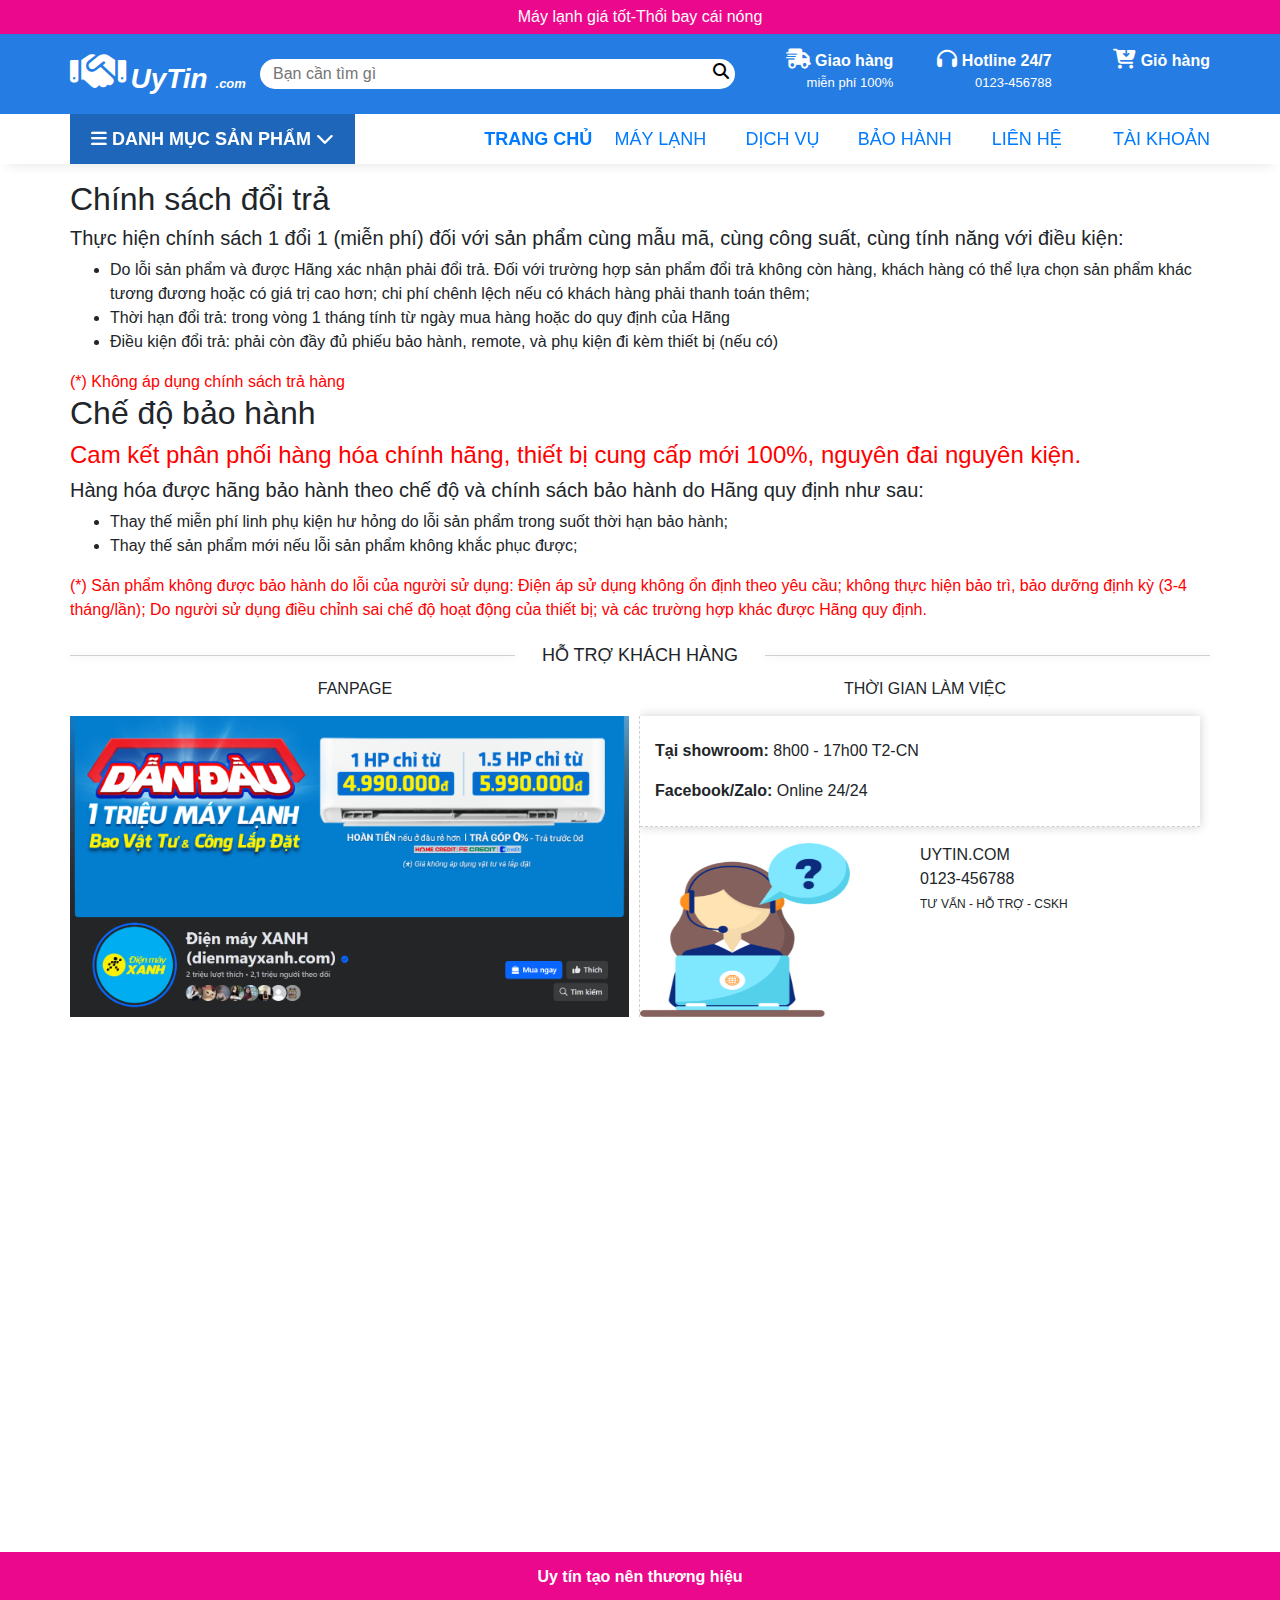
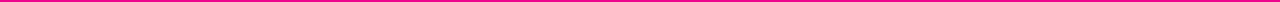
<file: html/bao-hanh.html>
<!DOCTYPE html>
<html lang="en">

<head>
    <meta charset="UTF-8">
    <meta name="viewport" content="width=device-width, initial-scale=1.0">
    <title>Document</title>
    <link rel="stylesheet" href="../css/bootstrap.min.css">
    <script src="../js/jquery-3.7.1.min.js"></script>
    <script src="../js/bootstrap.min.js"></script>
    <script src="../js/bootstrap.bundle.js"></script>
    <link rel="stylesheet" href="../css/style.css">
    <!-- icon -->
    <link rel="stylesheet" href="https://cdnjs.cloudflare.com/ajax/libs/font-awesome/6.5.2/css/all.min.css">
</head>

<body>
    <div class="header row">
        <div class="row title">Máy lạnh giá tốt-Thổi bay cái nóng</div>
        <div class="row main">
            <div class="container">
                <div class="row">
                    <div class="col-2 logo">
                        <i class="fa-regular fa-handshake"></i>
                        <a href="#">UyTin <span>.com</span></a>
                    </div>
                    <div class="col-5 search">
                        <form action="" class="w-100">
                            <input type="text" placeholder="Bạn cần tìm gì">
                            <button type="submit"><i class="fa-solid fa-magnifying-glass"></i></button>
                        </form>
                    </div>
                    <div class="col-5 desc">
                        <div class="row">
                            <ul class="w-100 navbar- nav">
                                <li class="item col-4">
                                    <i class="fa-solid fa-truck-fast"></i>
                                    <span>Giao hàng</span>
                                    <p>miễn phí 100%</p>
                                </li>
                                <li class="item col-4">
                                    <i class="fa-solid fa-headphones"></i>
                                    <span>Hotline 24/7</span>
                                    <p>0123-456788</p>
                                </li>
                                <li class="item col-4">
                                    <i class="fa-solid fa-cart-arrow-down"></i>
                                    <span>Giỏ hàng</span>
                                </li>
                            </ul>
                        </div>
                    </div>
                </div>
            </div>
        </div>
    </div>
    </div>
    <div class="row menu">
        <div class="container">
            <div class="row">
                <div class="col-3 menu-1">
                    <i class="fa-solid fa-bars"></i>
                    <span>DANH MỤC SẢN PHẨM</span>
                    <i class="fa-solid fa-chevron-down"></i>
                    <ul class="nav navbar-nav sub-menu1">
                        <li class="nav-item"><a class="nav-link" href="/html/may-lanh-treo-tuong.html">Máy lạnh treo tường</a></li>
                        <li class="nav-item"><a class="nav-link" href="/html/may-lanh-thuong-mai.html">Máy lạnh thương mại</a></li>
                    </ul>
                </div>
                <div class="col-9">
                    <ul class="nav navbar-nav navbar-expand menu-2 w-100">
                        <li class="nav-item"><a href="../html/index.html" class="nav-link">TRANG CHỦ</a></li>
                        <li class="nav-item"><a href="../html/may-lanh.html" class="nav-link">MÁY LẠNH</a></li>
                        <li class="nav-item"><a href="../html/dich-vu.html" class="nav-link">DỊCH VỤ</a></li>
                        <li class="nav-item"><a href="../html/bao-hanh.html" class="nav-link">BẢO HÀNH</a></li>
                        <li class="nav-item"><a href="../html/lien-he.html" class="nav-link">LIÊN HỆ</a></li>
                        <li class="nav-item" id="user-actions"></li>
                    
                    </ul>
                </div>
            </div>
        </div>
    </div>

    <div class="container mt-3">
        <h2>Chính sách đổi trả</h2>
        <h5>Thực hiện chính sách 1 đổi 1 (miễn phí) đối với sản phẩm cùng mẫu mã, cùng công suất, cùng tính năng với điều kiện:</h5>
        <ul>
            <li>Do lỗi sản phẩm và được Hãng xác nhận phải đổi trả. Đối với trường hợp sản phẩm đổi trả không còn hàng, khách hàng có thể lựa chọn sản phẩm khác tương đương hoặc có giá trị cao hơn; chi phí chênh lệch nếu có khách hàng phải thanh toán thêm;</li>
            <li>Thời hạn đổi trả: trong vòng 1 tháng tính từ ngày mua hàng hoặc do quy định của Hãng</li>
            <li>Điều kiện đổi trả: phải còn đầy đủ phiếu bảo hành, remote, và phụ kiện đi kèm thiết bị (nếu có)</li>
        </ul>
        <p style="color: red;">(*) Không áp dụng chính sách trả hàng</p>
        <h2>Chế độ bảo hành</h2>
        <h4 style="color: red;">Cam kết phân phối hàng hóa chính hãng, thiết bị cung cấp mới 100%, nguyên đai nguyên kiện.</h4>
        <h5>Hàng hóa được hãng bảo hành theo chế độ và chính sách bảo hành do Hãng quy định như sau:</h5>
        <ul>
            <li>Thay thế miễn phí linh phụ kiện hư hỏng do lỗi sản phẩm trong suốt thời hạn bảo hành;</li>
            <li>Thay thế sản phẩm mới nếu lỗi sản phẩm không khắc phục được;</li>
        </ul>
        <p style="color: red;">(*) Sản phẩm không được bảo hành do lỗi của người sử dụng: Điện áp sử dụng không ổn định theo yêu cầu; không thực hiện bảo trì, bảo dưỡng định kỳ (3-4 tháng/lần); Do người sử dụng điều chỉnh sai chế độ hoạt động của thiết bị; và các trường hợp khác được Hãng quy định.</p>
    </div>
    
    <div class="row support">
        <div class="container">
            <div class="row support-tiltle"><span>HỖ TRỢ KHÁCH HÀNG</span></div>
            <div class="row support-main">
                <div class="col-6 sp-item">
                    <div class="sp-tiltle ">FANPAGE</div>
                    <div class="sp-content" style=" border-right: 1px dashed rgba(36, 34, 34, 0.211);">
                        <a href="#"><img class="w-100 h-100" src="../image/panpage.png" alt=""></a>
                    </div>
                </div>
                <div class="col-6 sp-item tu-van">
                    <div class="sp-tiltle">THỜI GIAN LÀM VIỆC</div>
                    <div class="sp-content">
                        <ul>
                            <li><b>Tại showroom: </b>8h00 - 17h00 T2-CN</li>
                            <li><b>Facebook/Zalo:</b> Online 24/24</li>
                        </ul>
                        <div class="row" >
                            <div class="col-6 ">
                                <img src="../image/avta.png" alt="" class="w-75 h-75">
                            </div>
                            <div class="col-6" >
                                <span>UYTIN.COM</span>
                                <p>0123-456788</p>
                                <span style="font-size:  12px;">TƯ VẤN -  HỖ TRỢ - CSKH</span>
                            </div>
                        </div>
                    </div>
                </div>
            </div>
            <iframe class="w-100" src="https://www.google.com/maps/embed?pb=!1m18!1m12!1m3!1d3919.1023294318306!2d106.68250961079343!3d10.803474158649388!2m3!1f0!2f0!3f0!3m2!1i1024!2i768!4f13.1!3m3!1m2!1s0x317528da55656167%3A0xb49db177f5a72e6e!2zMTI1IMSQLiBQaGFuIMSQxINuZyBMxrB1LCBQaMaw4budbmcgNywgUGjDuiBOaHXhuq1uLCBUaMOgbmggcGjhu5EgSOG7kyBDaMOtIE1pbmgsIFZp4buHdCBOYW0!5e0!3m2!1svi!2s!4v1713156425063!5m2!1svi!2s" width="600" height="450" style="border:0;" allowfullscreen="" loading="lazy" referrerpolicy="no-referrer-when-downgrade"></iframe>
        </div>
    </div>

    <!-- <div class="row map">
        <div class="container">
            <div class="row">
                <span>MAP</span>
                
        </div>
    </div> -->


</div>

<div class="footer row">
    <p>Uy tín tạo nên thương hiệu</p>
</div>
<script src="../js/script.js"></script>
</body>


</html>
</file>
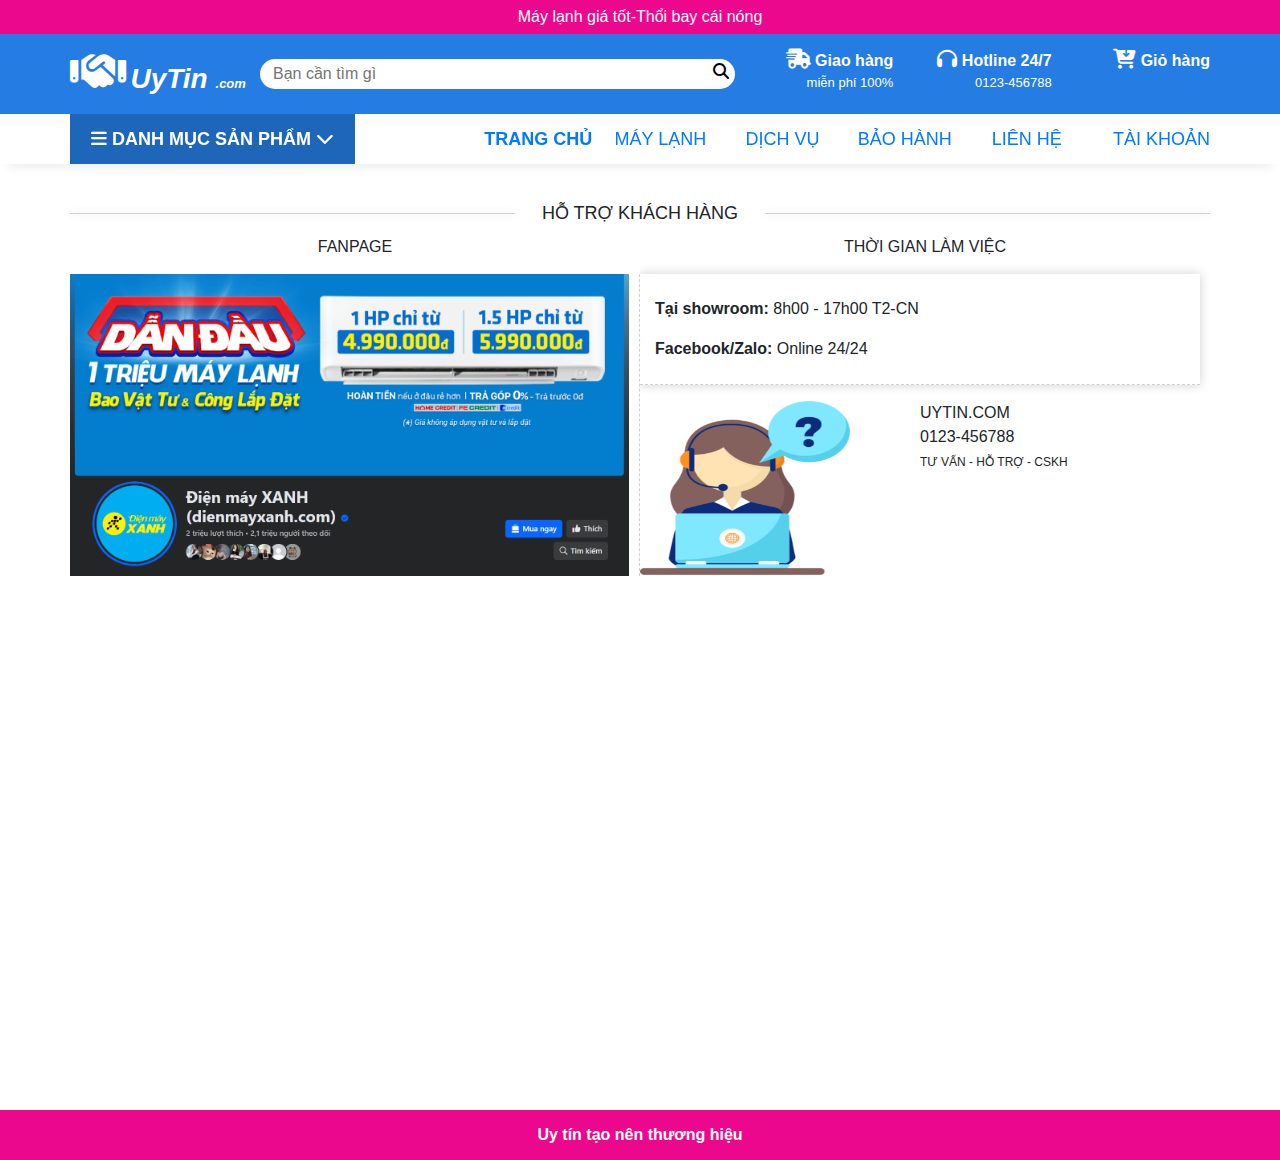
<file: html/chi-tiet-dich-vu.html>
<!DOCTYPE html>
<html lang="en">

<head>
    <meta charset="UTF-8">
    <meta name="viewport" content="width=device-width, initial-scale=1.0">
    <title>Document</title>
    <link rel="stylesheet" href="../css/bootstrap.min.css">
    <script src="../js/jquery-3.7.1.min.js"></script>
    <script src="../js/bootstrap.min.js"></script>
    <script src="../js/bootstrap.bundle.js"></script>
    <link rel="stylesheet" href="../css/style.css">
    <!-- icon -->
    <link rel="stylesheet" href="https://cdnjs.cloudflare.com/ajax/libs/font-awesome/6.5.2/css/all.min.css">
</head>

<body>
    <div class="header row">
        <div class="row title">Máy lạnh giá tốt-Thổi bay cái nóng</div>
        <div class="row main">
            <div class="container">
                <div class="row">
                    <div class="col-2 logo">
                        <i class="fa-regular fa-handshake"></i>
                        <a href="#">UyTin <span>.com</span></a>
                    </div>
                    <div class="col-5 search">
                        <form action="" class="w-100">
                            <input type="text" placeholder="Bạn cần tìm gì">
                            <button type="submit"><i class="fa-solid fa-magnifying-glass"></i></button>
                        </form>
                    </div>
                    <div class="col-5 desc">
                        <div class="row">
                            <ul class="w-100 navbar- nav">
                                <li class="item col-4">
                                    <i class="fa-solid fa-truck-fast"></i>
                                    <span>Giao hàng</span>
                                    <p>miễn phí 100%</p>
                                </li>
                                <li class="item col-4">
                                    <i class="fa-solid fa-headphones"></i>
                                    <span>Hotline 24/7</span>
                                    <p>0123-456788</p>
                                </li>
                                <li class="item col-4">
                                    <i class="fa-solid fa-cart-arrow-down"></i>
                                    <span>Giỏ hàng</span>
                                </li>
                            </ul>
                        </div>
                    </div>
                </div>
            </div>
        </div>
    </div>
    </div>
    <div class="row menu">
        <div class="container">
            <div class="row">
                <div class="col-3 menu-1">
                    <i class="fa-solid fa-bars"></i>
                    <span>DANH MỤC SẢN PHẨM</span>
                    <i class="fa-solid fa-chevron-down"></i>
                    <ul class="nav navbar-nav sub-menu1">
                        <li class="nav-item"><a class="nav-link" href="/html/may-lanh-treo-tuong.html">Máy lạnh treo tường</a></li>
                        <li class="nav-item"><a class="nav-link" href="/html/may-lanh-thuong-mai.html">Máy lạnh thương mại</a></li>
                    </ul>
                </div>
                <div class="col-9">
                    <ul class="nav navbar-nav navbar-expand menu-2 w-100">
                        <li class="nav-item"><a href="../html/index.html" class="nav-link">TRANG CHỦ</a></li>
                        <li class="nav-item"><a href="../html/may-lanh.html" class="nav-link">MÁY LẠNH</a></li>
                        <li class="nav-item"><a href="../html/dich-vu.html" class="nav-link">DỊCH VỤ</a></li>
                        <li class="nav-item"><a href="../html/bao-hanh.html" class="nav-link">BẢO HÀNH</a></li>
                        <li class="nav-item"><a href="../html/lien-he.html" class="nav-link">LIÊN HỆ</a></li>
                        <li class="nav-item" id="user-actions"></li>
                    
                    </ul>
                </div>
            </div>
        </div>
    </div>

    <div class="container">
        <div class="row mt-3" id="dich-vu"></div>
    </div>
    
    <div class="row support">
        <div class="container">
            <div class="row support-tiltle"><span>HỖ TRỢ KHÁCH HÀNG</span></div>
            <div class="row support-main">
                <div class="col-6 sp-item">
                    <div class="sp-tiltle ">FANPAGE</div>
                    <div class="sp-content" style=" border-right: 1px dashed rgba(36, 34, 34, 0.211);">
                        <a href="#"><img class="w-100 h-100" src="../image/panpage.png" alt=""></a>
                    </div>
                </div>
                <div class="col-6 sp-item tu-van">
                    <div class="sp-tiltle">THỜI GIAN LÀM VIỆC</div>
                    <div class="sp-content">
                        <ul>
                            <li><b>Tại showroom: </b>8h00 - 17h00 T2-CN</li>
                            <li><b>Facebook/Zalo:</b> Online 24/24</li>
                        </ul>
                        <div class="row" >
                            <div class="col-6 ">
                                <img src="../image/avta.png" alt="" class="w-75 h-75">
                            </div>
                            <div class="col-6" >
                                <span>UYTIN.COM</span>
                                <p>0123-456788</p>
                                <span style="font-size:  12px;">TƯ VẤN -  HỖ TRỢ - CSKH</span>
                            </div>
                        </div>
                    </div>
                </div>
            </div>
            <iframe class="w-100" src="https://www.google.com/maps/embed?pb=!1m18!1m12!1m3!1d3919.1023294318306!2d106.68250961079343!3d10.803474158649388!2m3!1f0!2f0!3f0!3m2!1i1024!2i768!4f13.1!3m3!1m2!1s0x317528da55656167%3A0xb49db177f5a72e6e!2zMTI1IMSQLiBQaGFuIMSQxINuZyBMxrB1LCBQaMaw4budbmcgNywgUGjDuiBOaHXhuq1uLCBUaMOgbmggcGjhu5EgSOG7kyBDaMOtIE1pbmgsIFZp4buHdCBOYW0!5e0!3m2!1svi!2s!4v1713156425063!5m2!1svi!2s" width="600" height="450" style="border:0;" allowfullscreen="" loading="lazy" referrerpolicy="no-referrer-when-downgrade"></iframe>
        </div>
    </div>

    <!-- <div class="row map">
        <div class="container">
            <div class="row">
                <span>MAP</span>
                
        </div>
    </div> -->


</div>

<div class="footer row">
    <p>Uy tín tạo nên thương hiệu</p>
</div>

<script src="../js/service.js"></script>
<script src="../js/script.js"></script>
<script>
    document.addEventListener("DOMContentLoaded", function() {
        let id = new URLSearchParams(window.location.search).get("id");
        let dv = service.find(item => item.id == id);
        let contentHTML = "";
        dv.content.forEach(item => {
            contentHTML += `
                <div>
                    <h3>${item.title}</h3>
                    ${item.text ? item.text : ''}
                    <img src="${item.image}" alt="${item.title}" class="img-fluid">
                </div>
            `;
        });
        console.log(dv)
        const dichVu = document.getElementById("dich-vu");
        dichVu.innerHTML = `
            <h2>${dv.title}</h2>
            <div class="container">${contentHTML}</div>
        `;
    })
</script>

</body>


</html>
</file>
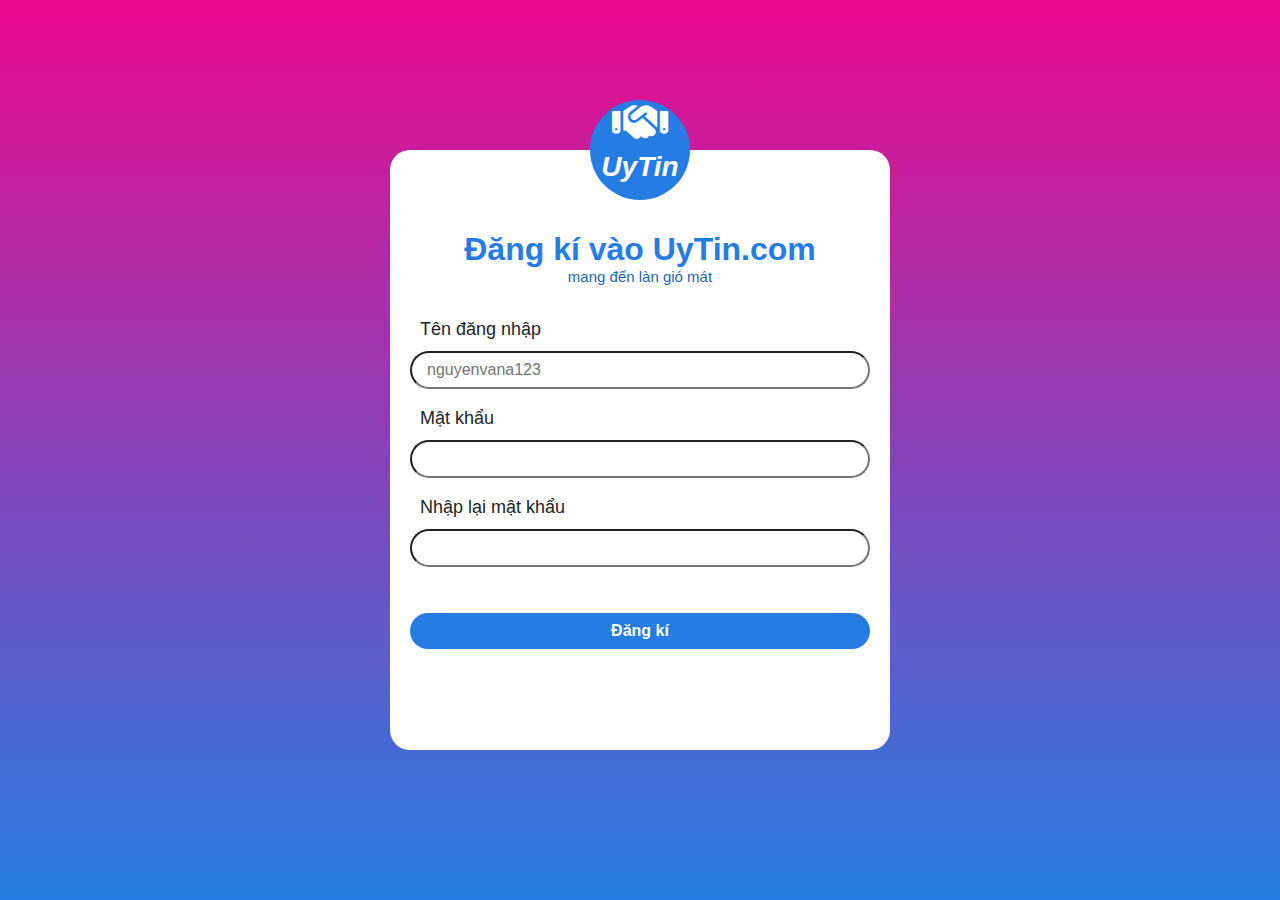
<file: html/dangki.html>
<!DOCTYPE html>
<html lang="en">
<head>
    <meta charset="UTF-8">
    <meta name="viewport" content="width=device-width, initial-scale=1.0">
    <title>Document</title>
    <link rel="stylesheet" href="../css/bootstrap.min.css">
    <script src="../js/jquery-3.7.1.min.js"></script>
    <script src="../js/bootstrap.min.js"></script>
    <script src="../js/bootstrap.bundle.js"></script>
    <link rel="stylesheet" href="../css/style.css">
    <link rel="stylesheet" href="../css/dangNhap.css">
    <link rel="stylesheet" href="../css/dangki.css">

    <!-- icon -->
    <link rel="stylesheet" href="https://cdnjs.cloudflare.com/ajax/libs/font-awesome/6.5.2/css/all.min.css">

</head>
<body>
    <div class="dang-nhap">
        <div class="wrapper">
            <div class="header">
                <div class="logo col-12">
                    <i class="fa-regular fa-handshake"></i>
                    <a href="#">UyTin</a>
                </div>
            </div>
            <div class="form-dn">
                <h2>Đăng kí vào UyTin.com</h2>
                <form id="register-form">
                    <div class="form-group">
                        <label for="new-username" class="w-100">Tên đăng nhập</label>
                        <input type="text" name="new-username" class="w-100" id="new-username" placeholder="nguyenvana123" required>
                        <small id="username-error" class="text-danger"></small>
                    </div>
                    <div class="form-group">
                        <label for="new-password" class="w-100">Mật khẩu</label>
                        <input type="password" class="w-100" name="new-password" id="new-password" required>
                        <small id="password-error" class="text-danger"></small>
                    </div>
                    <div class="form-group">
                        <label for="confirm-password" class="w-100">Nhập lại mật khẩu</label>
                        <input type="password" class="w-100" name="confirm-password" id="confirm-password" required>
                        <small id="confirm-password-error" class="text-danger"></small>
                    </div>

                    <div class="form-group w-100 row" style="justify-content: center; align-self: center;">
                        <button type="submit" class="w-100 btn">Đăng kí</button>
                    </div>
                </form>
            </div>
        </div>
    </div>
    <script src="../js/user.js"></script>
    <script src="https://code.jquery.com/jquery-3.6.0.min.js"></script>
    <script>
        $(document).ready(function () {
          $("#register-form").submit(function (e) {
            e.preventDefault();
            
            let newUsername = $("#new-username").val();
            let newPassword = $("#new-password").val();
            let confirmPassword = $("#confirm-password").val();
      
            if (newPassword !== confirmPassword) {
              $("#confirm-password-error").text("Mật khẩu xác nhận không khớp!");
              return;
            }
      
            let existingUser = users.find((user) => user.username === newUsername);
      
            if (existingUser) {
              $("#username-error").text("Tên đăng nhập đã tồn tại!");
              $("#password-error").text("");
              return;
            }
      
            addUser(newUsername, newPassword);
            console.log(newUsername, newPassword);
            $("#username-error").text("");
            $("#password-error").text("");
            $("#confirm-password-error").text("");
            $("#register-form")[0].reset();
            console.log(users);
            window.location.href = "index.html";
          });
        });
      </script>      
</body>
</html>
</file>
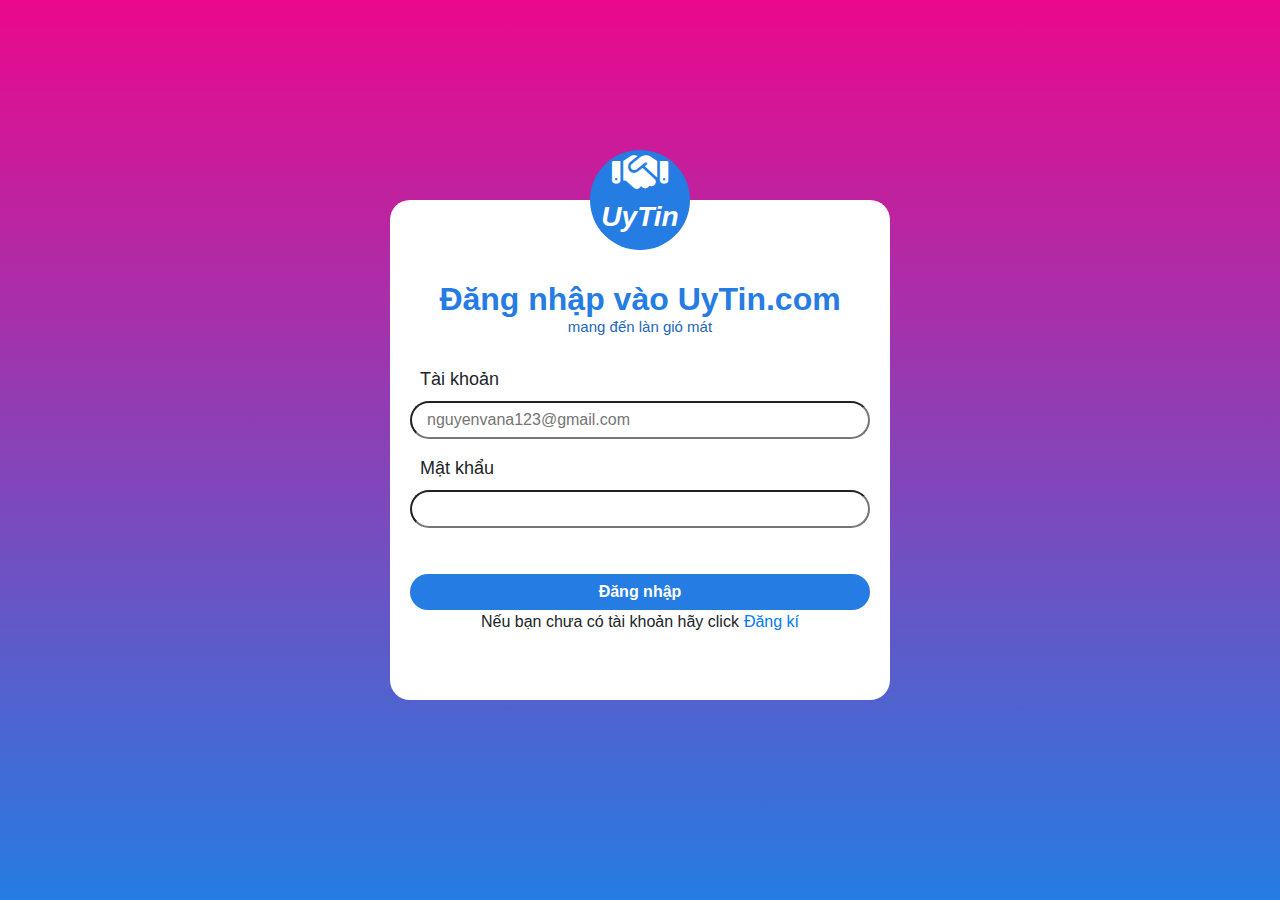
<file: html/dangNhap.html>
<!DOCTYPE html>
<html lang="en">
<head>
    <meta charset="UTF-8">
    <meta name="viewport" content="width=device-width, initial-scale=1.0">
    <title>Document</title>
    <link rel="stylesheet" href="../css/bootstrap.min.css">
    <script src="../js/jquery-3.7.1.min.js"></script>
    <script src="../js/bootstrap.min.js"></script>
    <script src="../js/bootstrap.bundle.js"></script>
    <link rel="stylesheet" href="../css/style.css">
    <link rel="stylesheet" href="../css/dangNhap.css">

    <!-- icon -->
    <link rel="stylesheet" href="https://cdnjs.cloudflare.com/ajax/libs/font-awesome/6.5.2/css/all.min.css">

</head>
<body>
    <div class="dang-nhap">
        <div class="wrapper">
            <div class="header">
                <div class="logo col-12">
                    <i class="fa-regular fa-handshake"></i>
                    <a href="#">UyTin</a>
                </div>
            </div>
            <div class="form-dn">
                <h2>Đăng nhập vào UyTin.com</h2>
                <form id="login-form">
                    <div class="form-group">
                        <label for="username" class="w-100">Tài khoản</label>
                        <input type="text" name="username" class="w-100" id="username" placeholder="nguyenvana123@gmail.com" required />
                        <small id="username-error" class="text-danger"></small>
                    </div>
                    <div class="form-group">
                        <label for="password" class="w-100">Mật khẩu</label>
                        <input type="password" class="w-100" name="password" id="password" required />
                        <small id="password-error" class="text-danger"></small>
                    </div>

                    <div class="form-group w-100 row" style="justify-content: center; align-self: center;">
                        <button type="submit" class="w-100 btn">Đăng nhập</button>
                        <span>Nếu bạn chưa có tài khoản hãy click </span>
                        <a style="margin-left: 5px;" href="../html/dangki.html">Đăng kí</a>
                    </div>
                </form>
            </div>
        </div>
    </div>
    <script src="../js/user.js"></script>
    <script src="https://code.jquery.com/jquery-3.6.0.min.js"></script>
    <script>
      $(document).ready(function () {
        $("#login-form").submit(function (e) {
          e.preventDefault();
          let username = $("#username").val();
          let password = $("#password").val();
          console.log(username, password)

          let user = login(username, password);

          if (user instanceof Array && user.length > 0) {
            $("#username-error").text(user[0]);
            $("#password-error").text("");
          } else {
            $("#username-error").text("");
            $("#password-error").text("");
            window.location.href = "index.html";
          }
        });
      });
      $("#username").keyup(function () {
        $("#username-error").text("");
      });

      $("#password").keyup(function () {
        $("#password-error").text("");
      });
    </script>

</body>
</html>
</file>
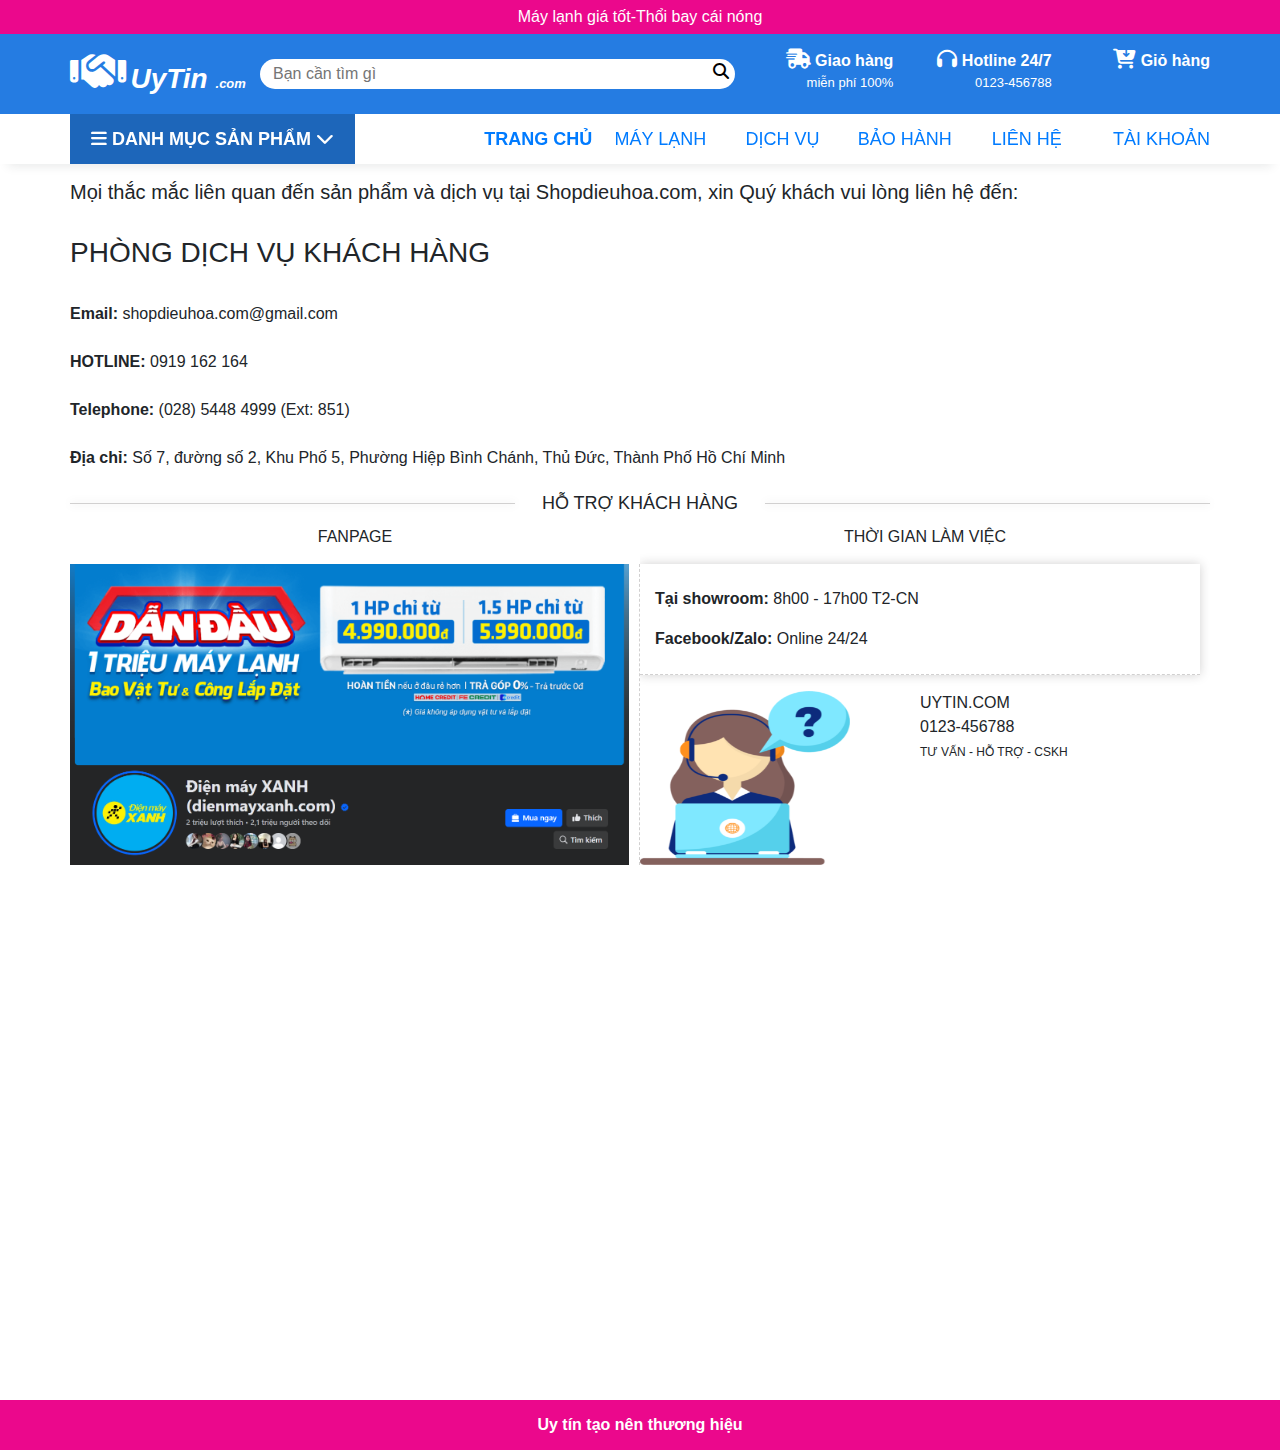
<file: html/lien-he.html>
<!DOCTYPE html>
<html lang="en">

<head>
    <meta charset="UTF-8">
    <meta name="viewport" content="width=device-width, initial-scale=1.0">
    <title>Document</title>
    <link rel="stylesheet" href="../css/bootstrap.min.css">
    <script src="../js/jquery-3.7.1.min.js"></script>
    <script src="../js/bootstrap.min.js"></script>
    <script src="../js/bootstrap.bundle.js"></script>
    <link rel="stylesheet" href="../css/style.css">
    <!-- icon -->
    <link rel="stylesheet" href="https://cdnjs.cloudflare.com/ajax/libs/font-awesome/6.5.2/css/all.min.css">
</head>

<body>
    <div class="header row">
        <div class="row title">Máy lạnh giá tốt-Thổi bay cái nóng</div>
        <div class="row main">
            <div class="container">
                <div class="row">
                    <div class="col-2 logo">
                        <i class="fa-regular fa-handshake"></i>
                        <a href="#">UyTin <span>.com</span></a>
                    </div>
                    <div class="col-5 search">
                        <form action="" class="w-100">
                            <input type="text" placeholder="Bạn cần tìm gì">
                            <button type="submit"><i class="fa-solid fa-magnifying-glass"></i></button>
                        </form>
                    </div>
                    <div class="col-5 desc">
                        <div class="row">
                            <ul class="w-100 navbar- nav">
                                <li class="item col-4">
                                    <i class="fa-solid fa-truck-fast"></i>
                                    <span>Giao hàng</span>
                                    <p>miễn phí 100%</p>
                                </li>
                                <li class="item col-4">
                                    <i class="fa-solid fa-headphones"></i>
                                    <span>Hotline 24/7</span>
                                    <p>0123-456788</p>
                                </li>
                                <li class="item col-4">
                                    <i class="fa-solid fa-cart-arrow-down"></i>
                                    <span>Giỏ hàng</span>
                                </li>
                            </ul>
                        </div>
                    </div>
                </div>
            </div>
        </div>
    </div>
    </div>
    <div class="row menu">
        <div class="container">
            <div class="row">
                <div class="col-3 menu-1">
                    <i class="fa-solid fa-bars"></i>
                    <span>DANH MỤC SẢN PHẨM</span>
                    <i class="fa-solid fa-chevron-down"></i>
                    <ul class="nav navbar-nav sub-menu1">
                        <li class="nav-item"><a class="nav-link" href="/html/may-lanh-treo-tuong.html">Máy lạnh treo tường</a></li>
                        <li class="nav-item"><a class="nav-link" href="/html/may-lanh-thuong-mai.html">Máy lạnh thương mại</a></li>
                    </ul>
                </div>
                <div class="col-9">
                    <ul class="nav navbar-nav navbar-expand menu-2 w-100">
                        <li class="nav-item"><a href="../html/index.html" class="nav-link">TRANG CHỦ</a></li>
                        <li class="nav-item"><a href="../html/may-lanh.html" class="nav-link">MÁY LẠNH</a></li>
                        <li class="nav-item"><a href="../html/dich-vu.html" class="nav-link">DỊCH VỤ</a></li>
                        <li class="nav-item"><a href="../html/bao-hanh.html" class="nav-link">BẢO HÀNH</a></li>
                        <li class="nav-item"><a href="../html/lien-he.html" class="nav-link">LIÊN HỆ</a></li>
                        <li class="nav-item" id="user-actions"></li>
                    
                    </ul> 
                </div>
            </div>
        </div>
    </div>

    <div class="container mt-3">
        <h5>Mọi thắc mắc liên quan đến sản phẩm và dịch vụ tại Shopdieuhoa.com, xin Quý khách vui lòng liên hệ đến:</h5><br>
        <h3>PHÒNG DỊCH VỤ KHÁCH HÀNG</h3><br>
        <p><strong>Email: </strong>shopdieuhoa.com@gmail.com</p><br>
        <p><strong>HOTLINE: </strong>0919 162 164</p><br>
        <p><strong>Telephone: </strong>(028) 5448 4999 (Ext: 851)</p><br>
        <p><strong>Địa chỉ: </strong>Số 7, đường số 2, Khu Phố 5, Phường Hiệp Bình Chánh, Thủ Đức, Thành Phố Hồ Chí Minh</p>
    </div>
    
    <div class="row support">
        <div class="container">
            <div class="row support-tiltle"><span>HỖ TRỢ KHÁCH HÀNG</span></div>
            <div class="row support-main">
                <div class="col-6 sp-item">
                    <div class="sp-tiltle ">FANPAGE</div>
                    <div class="sp-content" style=" border-right: 1px dashed rgba(36, 34, 34, 0.211);">
                        <a href="#"><img class="w-100 h-100" src="../image/panpage.png" alt=""></a>
                    </div>
                </div>
                <div class="col-6 sp-item tu-van">
                    <div class="sp-tiltle">THỜI GIAN LÀM VIỆC</div>
                    <div class="sp-content">
                        <ul>
                            <li><b>Tại showroom: </b>8h00 - 17h00 T2-CN</li>
                            <li><b>Facebook/Zalo:</b> Online 24/24</li>
                        </ul>
                        <div class="row" >
                            <div class="col-6 ">
                                <img src="../image/avta.png" alt="" class="w-75 h-75">
                            </div>
                            <div class="col-6" >
                                <span>UYTIN.COM</span>
                                <p>0123-456788</p>
                                <span style="font-size:  12px;">TƯ VẤN -  HỖ TRỢ - CSKH</span>
                            </div>
                        </div>
                    </div>
                </div>
            </div>
            <iframe class="w-100" src="https://www.google.com/maps/embed?pb=!1m18!1m12!1m3!1d3919.1023294318306!2d106.68250961079343!3d10.803474158649388!2m3!1f0!2f0!3f0!3m2!1i1024!2i768!4f13.1!3m3!1m2!1s0x317528da55656167%3A0xb49db177f5a72e6e!2zMTI1IMSQLiBQaGFuIMSQxINuZyBMxrB1LCBQaMaw4budbmcgNywgUGjDuiBOaHXhuq1uLCBUaMOgbmggcGjhu5EgSOG7kyBDaMOtIE1pbmgsIFZp4buHdCBOYW0!5e0!3m2!1svi!2s!4v1713156425063!5m2!1svi!2s" width="600" height="450" style="border:0;" allowfullscreen="" loading="lazy" referrerpolicy="no-referrer-when-downgrade"></iframe>
        </div>
    </div>

    <!-- <div class="row map">
        <div class="container">
            <div class="row">
                <span>MAP</span>
                
        </div>
    </div> -->


</div>

<div class="footer row">
    <p>Uy tín tạo nên thương hiệu</p>
</div>
<script src="../js/script.js"></script>
</body>


</html>
</file>
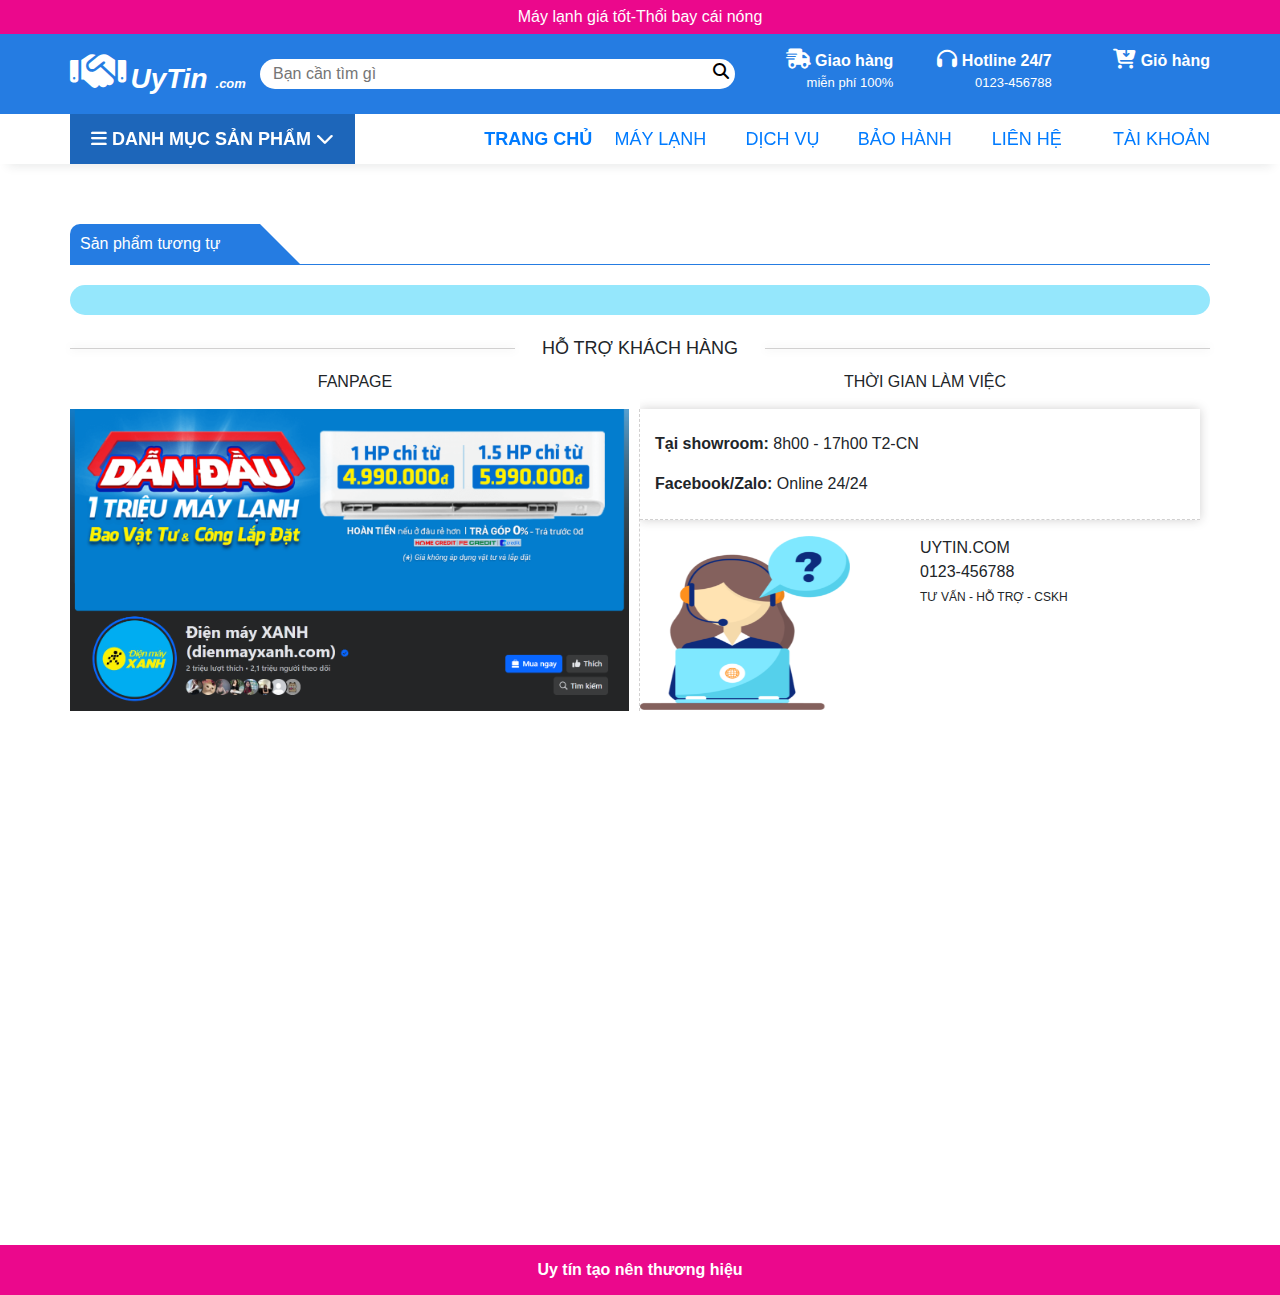
<file: html/san-pham.html>
<!DOCTYPE html>
<html lang="en">

<head>
    <meta charset="UTF-8">
    <meta name="viewport" content="width=device-width, initial-scale=1.0">
    <title>Document</title>
    <link rel="stylesheet" href="../css/bootstrap.min.css">
    <script src="../js/jquery-3.7.1.min.js"></script>
    <script src="../js/bootstrap.min.js"></script>
    <script src="../js/bootstrap.bundle.js"></script>
    <link rel="stylesheet" href="../css/style.css">
    <!-- icon -->
    <link rel="stylesheet" href="https://cdnjs.cloudflare.com/ajax/libs/font-awesome/6.5.2/css/all.min.css">
    <link rel="stylesheet" href="https://cdnjs.cloudflare.com/ajax/libs/font-awesome/6.5.2/css/all.min.css" integrity="sha512-SnH5WK+bZxgPHs44uWIX+LLJAJ9/2PkPKZ5QiAj6Ta86w+fsb2TkcmfRyVX3pBnMFcV7oQPJkl9QevSCWr3W6A==" crossorigin="anonymous" referrerpolicy="no-referrer" />
</head>

<body>
    <div class="header row">
        <div class="row title">Máy lạnh giá tốt-Thổi bay cái nóng</div>
        <div class="row main">
            <div class="container">
                <div class="row">
                    <div class="col-2 logo">
                        <i class="fa-regular fa-handshake"></i>
                        <a href="#">UyTin <span>.com</span></a>
                    </div>
                    <div class="col-5 search">
                        <form action="" class="w-100">
                            <input type="text" placeholder="Bạn cần tìm gì">
                            <button type="submit"><i class="fa-solid fa-magnifying-glass"></i></button>
                        </form>
                    </div>
                    <div class="col-5 desc">
                        <div class="row">
                            <ul class="w-100 navbar- nav">
                                <li class="item col-4">
                                    <i class="fa-solid fa-truck-fast"></i>
                                    <span>Giao hàng</span>
                                    <p>miễn phí 100%</p>
                                </li>
                                <li class="item col-4">
                                    <i class="fa-solid fa-headphones"></i>
                                    <span>Hotline 24/7</span>
                                    <p>0123-456788</p>
                                </li>
                                <li class="item col-4">
                                    <i class="fa-solid fa-cart-arrow-down"></i>
                                    <span>Giỏ hàng</span>
                                </li>
                            </ul>
                        </div>
                    </div>
                </div>
            </div>
        </div>
    </div>
    </div>
    <div class="row menu">
        <div class="container">
            <div class="row">
                <div class="col-3 menu-1">
                    <i class="fa-solid fa-bars"></i>
                    <span>DANH MỤC SẢN PHẨM</span>
                    <i class="fa-solid fa-chevron-down"></i>
                    <ul class="nav navbar-nav sub-menu1">
                        <li class="nav-item"><a class="nav-link" href="/html/may-lanh-treo-tuong.html">Máy lạnh treo tường</a></li>
                        <li class="nav-item"><a class="nav-link" href="/html/may-lanh-thuong-mai.html">Máy lạnh thương mại</a></li>
                    </ul>
                </div>
                <div class="col-9">
                    <ul class="nav navbar-nav navbar-expand menu-2 w-100">
                        <li class="nav-item"><a href="../html/index.html" class="nav-link">TRANG CHỦ</a></li>
                        <li class="nav-item"><a href="../html/may-lanh.html" class="nav-link">MÁY LẠNH</a></li>
                        <li class="nav-item"><a href="../html/dich-vu.html" class="nav-link">DỊCH VỤ</a></li>
                        <li class="nav-item"><a href="../html/bao-hanh.html" class="nav-link">BẢO HÀNH</a></li>
                        <li class="nav-item"><a href="../html/lien-he.html" class="nav-link">LIÊN HỆ</a></li>
                        <li class="nav-item" id="user-actions"></li>
                    
                    </ul>
                </div>
            </div>
        </div>
    </div>

    <div class="row content" style="display: block;">
        <div class="row section section1">
            <div class="container">
                <div id="detail"></div>
            </div>
        </div>
        <div class="row section section1">
            <div class="container">
                <div class="row sec-head">
                    <div class="col-4"><span>Sản phẩm tương tự</span></div>
                </div>
                <div class="row sec-main">
                    <div class="row" id="recomment">
                    </div>
                </div>
            </div>
        </div>
    </div>

    <div class="row support">
        <div class="container">
            <div class="row support-tiltle"><span>HỖ TRỢ KHÁCH HÀNG</span></div>
            <div class="row support-main">
                <div class="col-6 sp-item">
                    <div class="sp-tiltle ">FANPAGE</div>
                    <div class="sp-content" style=" border-right: 1px dashed rgba(36, 34, 34, 0.211);">
                        <a href="#"><img class="w-100 h-100" src="../image/panpage.png" alt=""></a>
                    </div>
                </div>
                <div class="col-6 sp-item tu-van">
                    <div class="sp-tiltle">THỜI GIAN LÀM VIỆC</div>
                    <div class="sp-content">
                        <ul>
                            <li><b>Tại showroom: </b>8h00 - 17h00 T2-CN</li>
                            <li><b>Facebook/Zalo:</b> Online 24/24</li>
                        </ul>
                        <div class="row" >
                            <div class="col-6 ">
                                <img src="../image/avta.png" alt="" class="w-75 h-75">
                            </div>
                            <div class="col-6" >
                                <span>UYTIN.COM</span>
                                <p>0123-456788</p>
                                <span style="font-size:  12px;">TƯ VẤN -  HỖ TRỢ - CSKH</span>
                            </div>
                        </div>
                    </div>
                </div>
            </div>
            <iframe class="w-100" src="https://www.google.com/maps/embed?pb=!1m18!1m12!1m3!1d3919.1023294318306!2d106.68250961079343!3d10.803474158649388!2m3!1f0!2f0!3f0!3m2!1i1024!2i768!4f13.1!3m3!1m2!1s0x317528da55656167%3A0xb49db177f5a72e6e!2zMTI1IMSQLiBQaGFuIMSQxINuZyBMxrB1LCBQaMaw4budbmcgNywgUGjDuiBOaHXhuq1uLCBUaMOgbmggcGjhu5EgSOG7kyBDaMOtIE1pbmgsIFZp4buHdCBOYW0!5e0!3m2!1svi!2s!4v1713156425063!5m2!1svi!2s" width="600" height="450" style="border:0;" allowfullscreen="" loading="lazy" referrerpolicy="no-referrer-when-downgrade"></iframe>
        </div>
    </div>

    <!-- <div class="row map">
        <div class="container">
            <div class="row">
                <span>MAP</span>
                
        </div>
    </div> -->


</div>

<div class="footer row">
    <p>Uy tín tạo nên thương hiệu</p>
</div>
<script src="../js/script.js"></script>
<script src="../js/data.js"></script>
<script>
    document.addEventListener("DOMContentLoaded", function() {
        let id = new URLSearchParams(window.location.search).get("id");
        const detail = document.getElementById("detail");
        let product = products.find((item) => item.id == id);
        let descriptionHtml = product.description.map(desc => `<li>${desc}</li>`).join('');
        let infoHtml = `
            <table class="table">
                <tbody>
                    ${Object.entries(product.info).map(([key, value]) => `
                        <tr>
                            <td><strong>${key}</strong></td>
                            <td>${value}</td>
                        </tr>
                    `).join('')}
                </tbody>
            </table>
            `;
        detail.innerHTML = `
        <h3><strong>${product.name}</strong></h3>
        <div class="row">
            <div class="col-6">
                <img src="${product.image}" alt="" class="w-100">
            </div>
            <div class="col-6">
                <bdi style="color: #eb088c; font-size: 18px"><strong>${product.price.toLocaleString("vi-VN")}đ</strong></bdi>
                <div class="row">
                    <div class="row">
                        <button id="decrement" style="padding: 0 12px; border-radius: 8px 0 0 8px; background-color: #fff; border: 1px solid #ababab">-</button>
                        <input type="number" id="quantity" value="1" style="width: 40px">
                        <button id="increment" style="padding: 0 12px; border-radius: 0 8px 8px 0; background-color: #fff; border: 1px solid #ababab">+</button>
                    </div>
                    <button class="btn" style="background-color: #eb088c; margin-left: 20px">Thêm vào giỏ hàng</button>
                </div>
                <div style="color: #eb088c; font-size: 18px"><i class="fa-solid fa-gift"></i><span style="font-weight: 600"> Khuyến mãi</span></div>
                <hr>
                <ul style="list-style: none">
                    <li><i class="fa-solid fa-check"></i> Miễn phí vận chuyển</li>
                    <li><i class="fa-solid fa-check"></i> Miễn phí lắp đặt</li>
                    <li><i class="fa-solid fa-check"></i> Bảo hành lắp đặt trong 12 tháng</li>
                </ul>
            </div>    
        </div>
        
        <div class="mt-3">
            <ul class="nav nav-tabs" id="myTabs" role="tablist">
                <li class="nav-item" role="presentation">
                    <button onclick=showtab(1) class="nav-link active">Mô tả sản phẩm</button>
                </li>
                <li class="nav-item" role="presentation">
                    <button onclick=showtab(2) class="nav-link">Thông số kỹ thuật</button>
                </li>
            </ul>
            
            <div class="tab-content mt-3" id="myTabsContent">
                <div id="tab1">
                    <ul>
                    ${descriptionHtml}
                    </ul>
                </div>
                <div id="tab2" style="display: none">
                    ${infoHtml}
                </div>
            </div>
        </div>

        `;

        const recomment = document.getElementById("recomment");
        let recommentProduct = products.filter((product) => product.id != id)
          .sort(() => Math.random() - 0.5)
          .slice(0, 4);
        recommentProduct.forEach(item => {
            recomment.innerHTML += `
                <a href="../html/san-pham.html?id=${item.id}" class="item col-3">
                    <img src="${item.image}" alt="">
                    <p class="desc-item">${item.name}</p>
                    <span class="gia">${item.price.toLocaleString("vi-VN")}</span>
                </a>
        `})

        const decrementBtn = document.getElementById("decrement");
    const incrementBtn = document.getElementById("increment");
    const quantityInput = document.getElementById("quantity");

    decrementBtn.addEventListener("click", function() {
        let currentValue = parseInt(quantityInput.value, 10);
        if (currentValue > 1) {
            quantityInput.value = currentValue - 1;
        }
    });

    incrementBtn.addEventListener("click", function() {
        let currentValue = parseInt(quantityInput.value, 10);
        quantityInput.value = currentValue + 1;
    });
    })
    function showtab(tab) {
        if (tab == 1) {
            document.getElementById("tab1").style.display = "block";
            document.getElementById("tab2").style.display = "none";
        } else {
            document.getElementById("tab1").style.display = "none";
            document.getElementById("tab2").style.display = "block";
            document.querySelector("#myTabs button.active").classList.remove("active");
        }
    }
</script>

</body>


</html>
</file>
<file: css/dangNhap.css>
/* dang nhap */
.dang-nhap{
    display: flex;
    justify-content: center;
    align-items: center;
    height: 100vh;
    width: 100vw;
    /* color: white; */
    background-image: linear-gradient(to bottom, var(--color-pink), var(--color-main));
}

.wrapper{
    background-color: #fff;
    width: 500px;
    height: 500px;
    border-radius: 20px;
    /* overflow: hidden; */
    position: relative;
}
.wrapper .header{
    text-align: center;
    background-color: var(--color-main);
    border-radius: 50%;
    width: 100px;
    height: 100px;
    position: absolute;
    left: calc(50% - 50px);
    top: -50px;
    margin-bottom: 30px;
}
.wrapper .form-dn{
    position: absolute;
    top: 80px;
    width: 100%;
    
}

.wrapper .form-dn h2{
    text-align: center;
    font-weight: 700;
    color: var(--color-main);
}

.wrapper .form-dn h2::after{
    content: "mang đến làn gió mát";
    font-weight: 400;
    display: block;
    font-size: 15px;
    color: #1D66BA;
    margin-bottom: 30px;
}

.wrapper .form-dn form{
    margin: 0px 20px;
}
.wrapper .form-dn form .form-group label{
    text-indent: 10px;
    font-weight: 500;
    font-size: 18px;

}
.wrapper .form-dn form .form-group input{
    border-radius: 30px;
    text-indent: 10px;

    padding: 5px;
}

.wrapper .form-dn form .form-group .btn{
    margin-top: 30px;
    border-radius: 20px;
}
</file>
<file: css/dangki.css>
.wrapper{
    background-color: #fff;
    width: 500px;
    height: 600px;
    border-radius: 20px;
    /* overflow: hidden; */
    position: relative;
}
</file>
<file: css/style.css>
:root{
    --color-pink: #EB088C;
    --color-main: #257CE2;
    --color-yl: #FAC850;
}



/* reset css */
[class*=col-]{
    padding: 0px;
    margin: 0px;
}
.row{
    margin: 0px;
    padding: 0px;
}
.container{
    padding: 0px;
}
p{
    margin: 0px;
    padding: 0px;
}
/* end reset */

/* header */
.header{
    color: white;
    display: block;
}
/* title */

.title{
    background-color: var(--color-pink);
    justify-content: center;
    padding: 5px 0px;
    font-weight: 500;
}
/* end title */


/* main */
.main{
    background-color: var(--color-main);
    min-height: 80px;
    align-items: center;
    padding: 10px 0px;
}

.logo i{
    font-size: 45px;
    font-weight: 700;
}
.logo a{
    font-style: italic;
    font-weight: 700;
    color: white;
    font-size: 28px;
}
.logo a span{
    font-size: 13px;
}
.main .search{
    display: flex;
    align-items: center;
}
.main .search form{
    position: relative;
}

.main .search form input{
    border-radius: 20px;
    width: 100%;
    border: none;
    padding: 3px;
    text-indent: 10px;
}
.main .search form button{
    position: absolute;
    border: none;
    background: none;
    top:0;
    right: 0;

}

/* end main */
/* desc */
.main .desc .row ul .item {
    text-align: right;
}
.main .desc .row ul .item i{
    font-size: 20px;
}
.main .desc .row ul .item span{
    font-weight: 700;
}
.main .desc .row ul .item p{
    font-size: 13px;
}
.main .desc .row ul{
    justify-content: flex-end;
}
/* end desc */



/* end header */


/* menu */

.navbar-expand {
    justify-content: flex-end;
}
.menu{
    position: sticky;
    top: 0px;
    background-color: #fff;
    z-index: 999;
    box-shadow: rgba(33, 35, 38, 0.1) 0px 10px 10px -8px;
}
.menu .container .row{
    align-items: center;
    
}
.menu .menu-1{
    height: 50px;
    background-color: #1D66BA;
    color: white;
    font-size: 18px;
    text-align: center;
    font-weight: 700;
    line-height: 50px;
}

.menu .menu-1 .sub-menu1{
    background-color: #fff;
    visibility: hidden;
}
.menu .menu-1:hover .sub-menu1{
    visibility: visible;
}
.menu .menu-1 .sub-menu1 .nav-item{
    border: 1px solid rgba(34, 33, 33, 0.525);
    border-top: none;
}
.menu .menu-1 .sub-menu1 .nav-item .nav-link{
    color: black;
    font-weight: 400;
}
.menu .menu-1 .sub-menu1 .nav-item .nav-link:hover{
    border:  2px solid var(--color-main);
}

.menu-2 .nav-item{
    width: calc(100% / 7);
    text-align: center;
}

.menu-2 .nav-item .nav-link{
    padding: 0px;
    font-size: 18px;
}
.menu-2 li:nth-child(1){
    font-weight: 700;
}
.menu-2 li:last-child{
    text-align: right;
}

/* end menu */

/* section */
.section {
    margin-top: 30px;
    /* height: 500px; */
}

.section .sec-head{
    justify-content: space-between;
    border-bottom: 1px solid var(--color-main);
    margin-bottom: 20px;
}
.section .container .sec-head span{
    background-color: var(--color-main);
    color: white;
    font-weight: 500;
    display: inline-flex;
    align-items: center;
    height: 40px;
    padding-left: 10px;
    border-radius: 10px 0px 0px 0px;

}
.section .container .sec-head span::after{
    content: "";
    position: relative;
    top: 0px;
    right: -40px; 
    width: 40px;
    height: 40px;
    display: inline-block;
    border-top: 40px solid transparent;
    border-left: 40px solid #257ce2;
    border-bottom: 0 solid transparent;
    border-right: 0 solid transparent;
}

/* sec-main */
.section .sec-main{
    background-color: #95E7FC;
    padding: 15px 5px;
    border-radius: 20px;
}
.section .sec-main .item{
    /* flex: 1 1 calc(100% / 4 - 80px / 4); */
    overflow: hidden;
    border-radius: 20px;
    border: 10px solid #95E7FC;
    /* margin: 10px 8px; */
    background-color:white;
    height: 320px;
    text-decoration: none;
    text-align: center;
    /* max-width: calc(100% / 4 - 80px / 4); */
}

.section .sec-main .item img{
    width: 100%;
    height: 50%;
    margin: 10px 0px;
    
}
.section .sec-main .item p{
    font-weight: 700;
    margin-bottom: 20px;
    font-size: 14px;
    height: 15%;

}
.section .sec-main .item span{
    color: var(--color-pink);
    font-weight: 700;
    font-size: 18px;
}
.section .sec-main .item span::after{
    content: "đ";
    color: var(--color-pink);
    text-decoration: underline;
    font-size: 13px;
    margin: 3px;
}

.btn-section{
    margin-top: 10px;
    display: flex;
    justify-content: center;
}
.btn{
    text-decoration: none;
    padding: 5px 40px;
    background-color: var(--color-main);
    display: inline-block;
    font-weight: 700;
    color: white;
    font-size: 16px;

}
/*end sec-main */
/* end section 1*/


/* section2 */
.section2 .sec-main{
    background-color: #EAEAEA;
}

.section2 .sec-main .item{
    border-color: #EAEAEA;
}

/* end section2 */

.support{
    margin-top: 10px;
}
.support .container{
    padding-top: 10px;
}

.support .container .support-tiltle{
    font-size: 18px;
    font-weight: 500;
    align-items: center;
    margin-bottom: 8px;
}
.support .container .support-tiltle span{
    display: inline-block;
    width: 250px;
    text-align: center;
}
.support .container .support-tiltle::after{
    content: "";
    width: calc(50% - 250px / 2);
    border-bottom: 1px solid rgba(36, 34, 34, 0.211);
    box-shadow: 0px 0px 10px 0px rgba(36, 34, 34, 0.211);
}
.support .container .support-tiltle::before{
    content: "";
    width: calc(50% - 250px / 2);
    border-bottom: 1px solid rgba(36, 34, 34, 0.211);
    box-shadow: 0px 0px 10px 0px rgba(36, 34, 34, 0.211);
}


.support .container .support-main .sp-item{
    display: flex;
    flex-direction: column;
    overflow: hidden;
}
.support .container .support-main .sp-item .sp-tiltle{
    font-size: 16px;
    font-weight: 500;
    margin-bottom: 5px;
    text-align: center;
    padding-bottom: 10px;
}


.support .container .support-main .sp-item .sp-content{
    padding-right: 10px;
}






.support .container .support-main .tu-van .sp-content ul{
    border-bottom: 1px dashed rgba(36, 34, 34, 0.211);
    box-shadow: 0px 0px 10px 0px rgba(36, 34, 34, 0.211);
    list-style-type: none; 
    padding: 15px;
}   
.support .container .support-main .tu-van .sp-content ul li{
    padding: 8px 0px;
}


/* support */

/*end support */


.footer{
    background-color: var(--color-pink);
    font-size: 16px;
    font-weight: 600;
    color: white;
    height: 50px;
    justify-content: center;
    align-items: center;
    margin-top: 20px;
}
</file>
